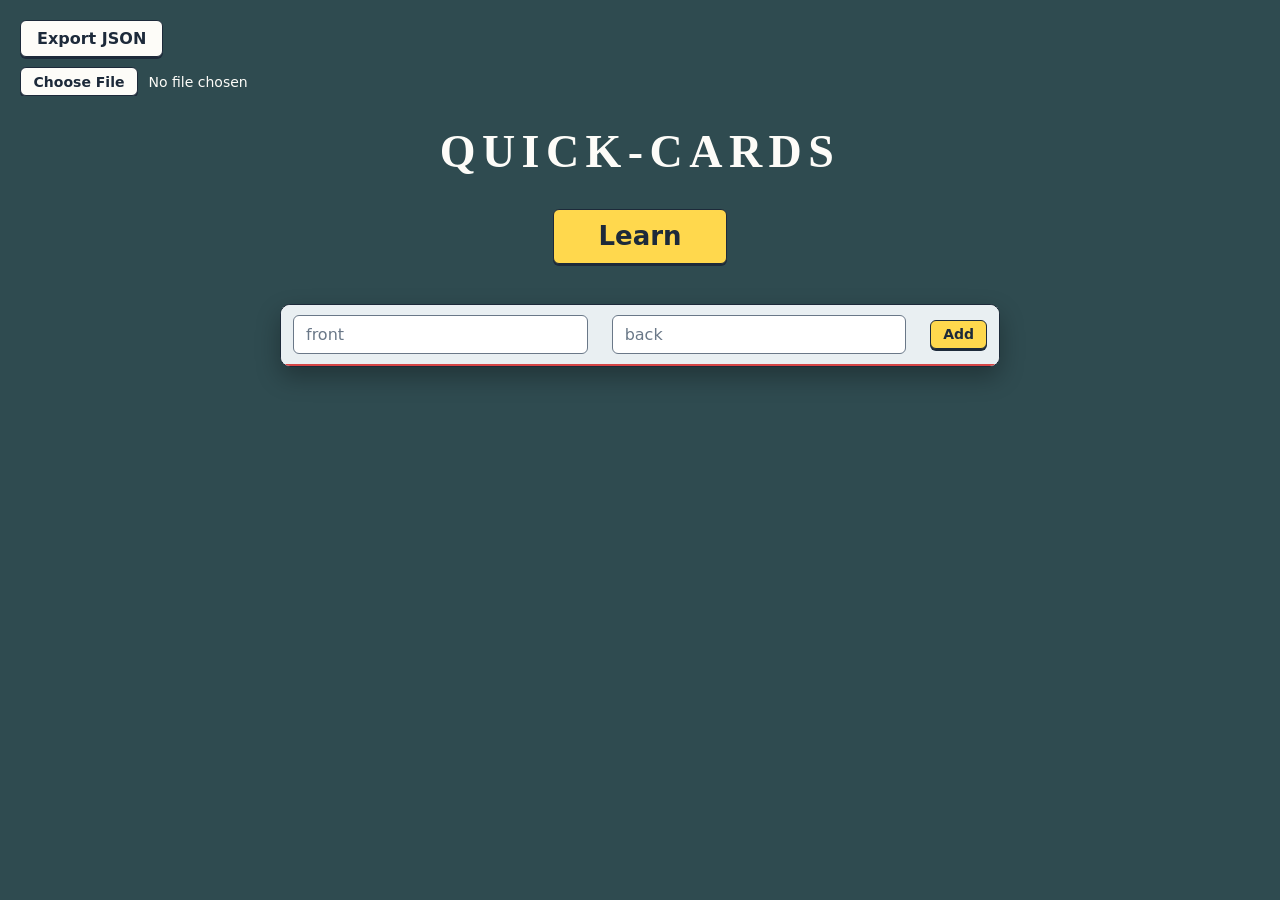
<file: index.html>
<!DOCTYPE html>
<html lang="en">
<head>
    <meta charset="UTF-8">
    <meta name="viewport" content="width=device-width, initial-scale=1.0">
    
    
    <link rel="stylesheet" href="css/styles.css">
    <title>Quick cards</title>
</head>

<body>
    <button id="export-button">Export JSON</button><br>
    <input accept=".json" type="file" id="import-input" title="Import JSON">

    <div class="center">
        <h1>QUICK-CARDS</h1>
        <button class="main-button" id="play-button">Learn</button>

    <div id="cards-table"></div>
    </div>

    

    
    
<script type="text/javascript" src="js/index.js"></script>
</body>
</html>
</file>
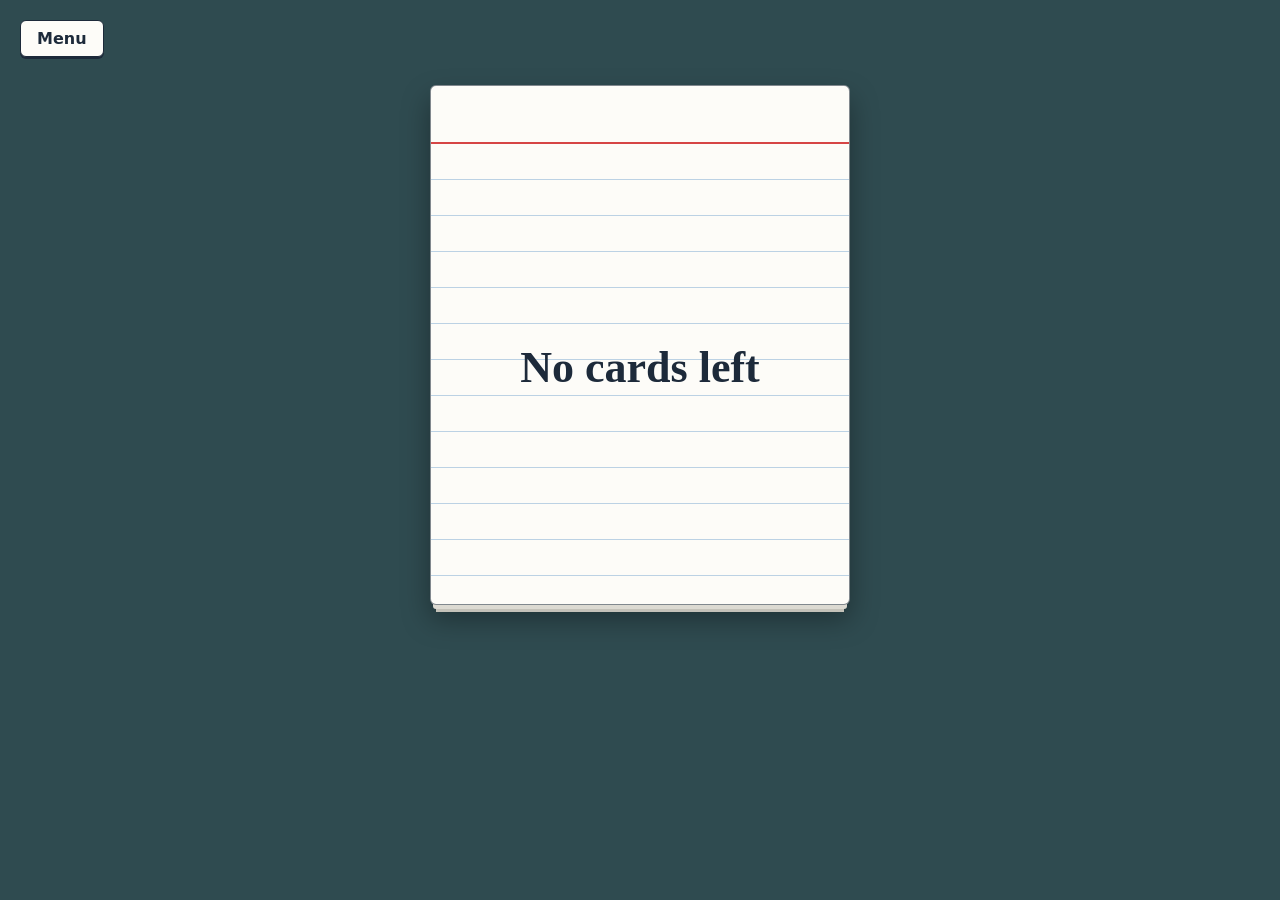
<file: game.html>
<!DOCTYPE html>
<html lang="en">
<head>
    <meta charset="UTF-8">
    <meta name="viewport" content="width=device-width, initial-scale=1.0">
    <link rel="stylesheet" href="css/styles.css">
    <title>Quick cards</title>
</head>
<body>
    <button class="menu-button" id="menu-button">Menu</button>

    <div id="card-parent" class="card-parent"></div>

    <script type="text/javascript" src="js/game.js"></script>
</body>
</html>
</file>
<file: css/styles.css>
:root {
  --desk:        #2f4b50;   /* Page background */
  --paper:       #fdfcf8;   /* White index card */
  --paper-alt:   #e9eff2;   /* Input row, hover fills */
  --highlight:   #ffd84d;   /* Yellow: main actions + back of card */
  --ink:         #1d2a3a;   /* Text + outlines */
  --ink-soft:    #6a7888;   /* Placeholders */
  --rule:        #bcd2e4;   /* Light blue ruled lines */
  --margin-red:  #d64545;   /* The red line on an index card */
  --danger:      #b3382c;
  --danger-soft: #f8e1de;
  --blue:        #2b4fb5;   /* Keyboard focus on paper */

  --font-ui:   system-ui, -apple-system, "Segoe UI", Roboto, "Helvetica Neue", sans-serif;
  --font-card: "Iowan Old Style", "Palatino Linotype", Palatino, "Book Antiqua", Georgia, serif;

  --radius: 6px;
}


*,
*::before,
*::after {
  box-sizing: border-box;
}

body {
  margin: 0;
  padding: 20px;
  min-height: 100vh;
  font-family: var(--font-ui);
  color: var(--ink);
  background: var(--desk);
}

:focus-visible {
  outline: 3px solid var(--highlight);
  outline-offset: 2px;
}

#cards-table :focus-visible {
  outline-color: var(--blue);
}


button {
  --btn-edge: var(--ink);

  font: inherit;
  font-weight: 600;
  color: var(--ink);
  background-color: var(--paper);
  border: 1px solid var(--ink);
  border-radius: var(--radius);
  padding: 0.5em 1em;
  cursor: pointer;
  box-shadow: 0 2px 0 var(--btn-edge);
  transition: transform 0.1s, box-shadow 0.1s, background-color 0.15s;
}

button:hover {
  background-color: var(--paper-alt);
}

button:active {
  transform: translateY(2px);
  box-shadow: 0 0 0 var(--btn-edge);
}


#export-button {
  margin-bottom: 10px;
}

input[type="file"] {
  font-family: inherit;
  font-size: 14px;
  color: var(--paper);
}

input[type="file"]::file-selector-button {
  font: inherit;
  font-weight: 600;
  color: var(--ink);
  background-color: var(--paper);
  border: 1px solid var(--ink);
  border-radius: var(--radius);
  padding: 0.4em 0.9em;
  margin-right: 0.75em;
  cursor: pointer;
  box-shadow: 0 2px 0 var(--ink);
}

input[type="file"]::file-selector-button:hover {
  background-color: var(--paper-alt);
}


.center {
  display: flex;
  flex-direction: column;
  align-items: center;
  width: 100%;
  max-width: 720px;
  margin: 0 auto;
  padding-top: 10px;
}

h1 {
  margin: 0.4em 0 0.5em;
  font-family: var(--font-card);
  font-size: clamp(30px, 6vw, 46px);
  font-weight: 700;
  letter-spacing: 0.14em;
  color: var(--paper);
  text-align: center;
}

.main-button {
  margin: 8px 0 40px;
  padding: 0.45em 1.7em;
  font-size: 26px;
  background-color: var(--highlight);
}

.main-button:hover {
  background-color: #ffe37a;
}


#cards-table {
  width: 100%;
  background: var(--paper);
  border: 1px solid var(--ink);
  border-radius: 10px;
  box-shadow: 0 10px 24px rgba(0, 0, 0, 0.3);
  overflow: hidden;
}

table {
  width: 100%;
  border-collapse: collapse;
}

td {
  padding: 10px 12px;
  border-bottom: 1px solid var(--rule);
  vertical-align: middle;
}

tr:last-child td {
  border-bottom: 0;
}

tr:first-child td {
  background: var(--paper-alt);
  border-bottom: 2px solid var(--margin-red);
}

td:last-child {
  width: 1%;
  white-space: nowrap;
  text-align: right;
}

.table-text {
  margin: 0;
  font-family: var(--font-card);
  font-size: 18px;
  line-height: 1.35;
  overflow-wrap: anywhere;
}

input[type="text"] {
  width: 100%;
  min-width: 0;
  padding: 0.55em 0.75em;
  font: inherit;
  color: var(--ink);
  background: #fff;
  border: 1px solid var(--ink-soft);
  border-radius: var(--radius);
  transition: border-color 0.15s, box-shadow 0.15s;
}

input[type="text"]::placeholder {
  color: var(--ink-soft);
}

input[type="text"]:focus {
  outline: none;
  border-color: var(--blue);
  box-shadow: 0 0 0 3px rgba(43, 79, 181, 0.25);
}

.table-button {
  padding: 0.4em 0.85em;
  font-size: 14px;
}

#add-card-button {
  background-color: var(--highlight);
}

#add-card-button:hover {
  background-color: #ffe37a;
}

#trash-button {
  --btn-edge: var(--danger);
  color: var(--danger);
  border-color: var(--danger);
}

#trash-button:hover {
  background-color: var(--danger-soft);
}


/* ==========================================================================
   Game page
   ========================================================================== */
.menu-button {
  font-size: 16px;
}

.card-parent {
  display: flex;
  justify-content: center;
  align-items: flex-start;
  padding: 28px 0 60px;
}

.card-button {
  --card-bg:     var(--paper);
  --card-fg:     var(--ink);
  --card-accent: var(--margin-red);
  --card-rule:   var(--rule);
  --card-drop:   0 14px 28px rgba(0, 0, 0, 0.35);

  display: flex;
  align-items: center;
  justify-content: center;
  width: min(92vw, 420px);
  height: min(62vh, 520px);
  padding: 72px 28px 28px;

  font-family: var(--font-card);
  font-size: clamp(26px, 6vw, 44px);
  font-weight: 600;
  line-height: 1.25;
  text-align: center;
  overflow-wrap: anywhere;
  color: var(--card-fg);

  /* index card: red header line + blue ruled lines */
  background-color: var(--card-bg);
  background-image:
    linear-gradient(var(--card-accent), var(--card-accent)),
    repeating-linear-gradient(to bottom, transparent 0 35px, var(--card-rule) 35px 36px);
  background-repeat: no-repeat;
  background-size: 100% 2px, 100% calc(100% - 58px);
  background-position: 0 56px, 0 58px;

  border: 1px solid rgba(29, 42, 58, 0.55);
  border-radius: var(--radius);

  /* two sheets peeking out underneath = a deck */
  box-shadow:
    0 7px 0 -3px #dcdad2,
    0 13px 0 -6px #c4c2b9,
    var(--card-drop);

  cursor: pointer;
  transition: transform 0.15s, box-shadow 0.15s;
  animation: card-flip 0.15s ease-out;
}

.card-button:hover {
  background-color: var(--card-bg);
  transform: translateY(-3px);
  --card-drop: 0 20px 34px rgba(0, 0, 0, 0.4);
}

.card-button:active {
  transform: translateY(0) scale(0.99);
  box-shadow:
    0 7px 0 -3px #dcdad2,
    0 13px 0 -6px #c4c2b9,
    0 8px 18px rgba(0, 0, 0, 0.35);
}

@keyframes card-flip {
  from { transform: perspective(900px) rotateY(-90deg); }
  to   { transform: perspective(900px) rotateY(0); }
}

.card-button.flip-out {
  animation: card-flip-out 0.15s ease-in forwards;
}

@keyframes card-flip-out {
  from { transform: perspective(900px) rotateY(0); }
  to   { transform: perspective(900px) rotateY(90deg); }
}


/* ---------- Small screens ---------- */
@media (max-width: 480px) {
  body {
    padding: 14px;
  }

  td {
    padding: 8px;
  }

  .table-text {
    font-size: 16px;
  }

  .table-button {
    font-size: 13px;
    padding: 0.35em 0.6em;
  }

  .main-button {
    font-size: 22px;
  }
}

@media (prefers-reduced-motion: reduce) {
  *,
  *::before,
  *::after {
    animation: none !important;
    transition: none !important;
  }
}
</file>
